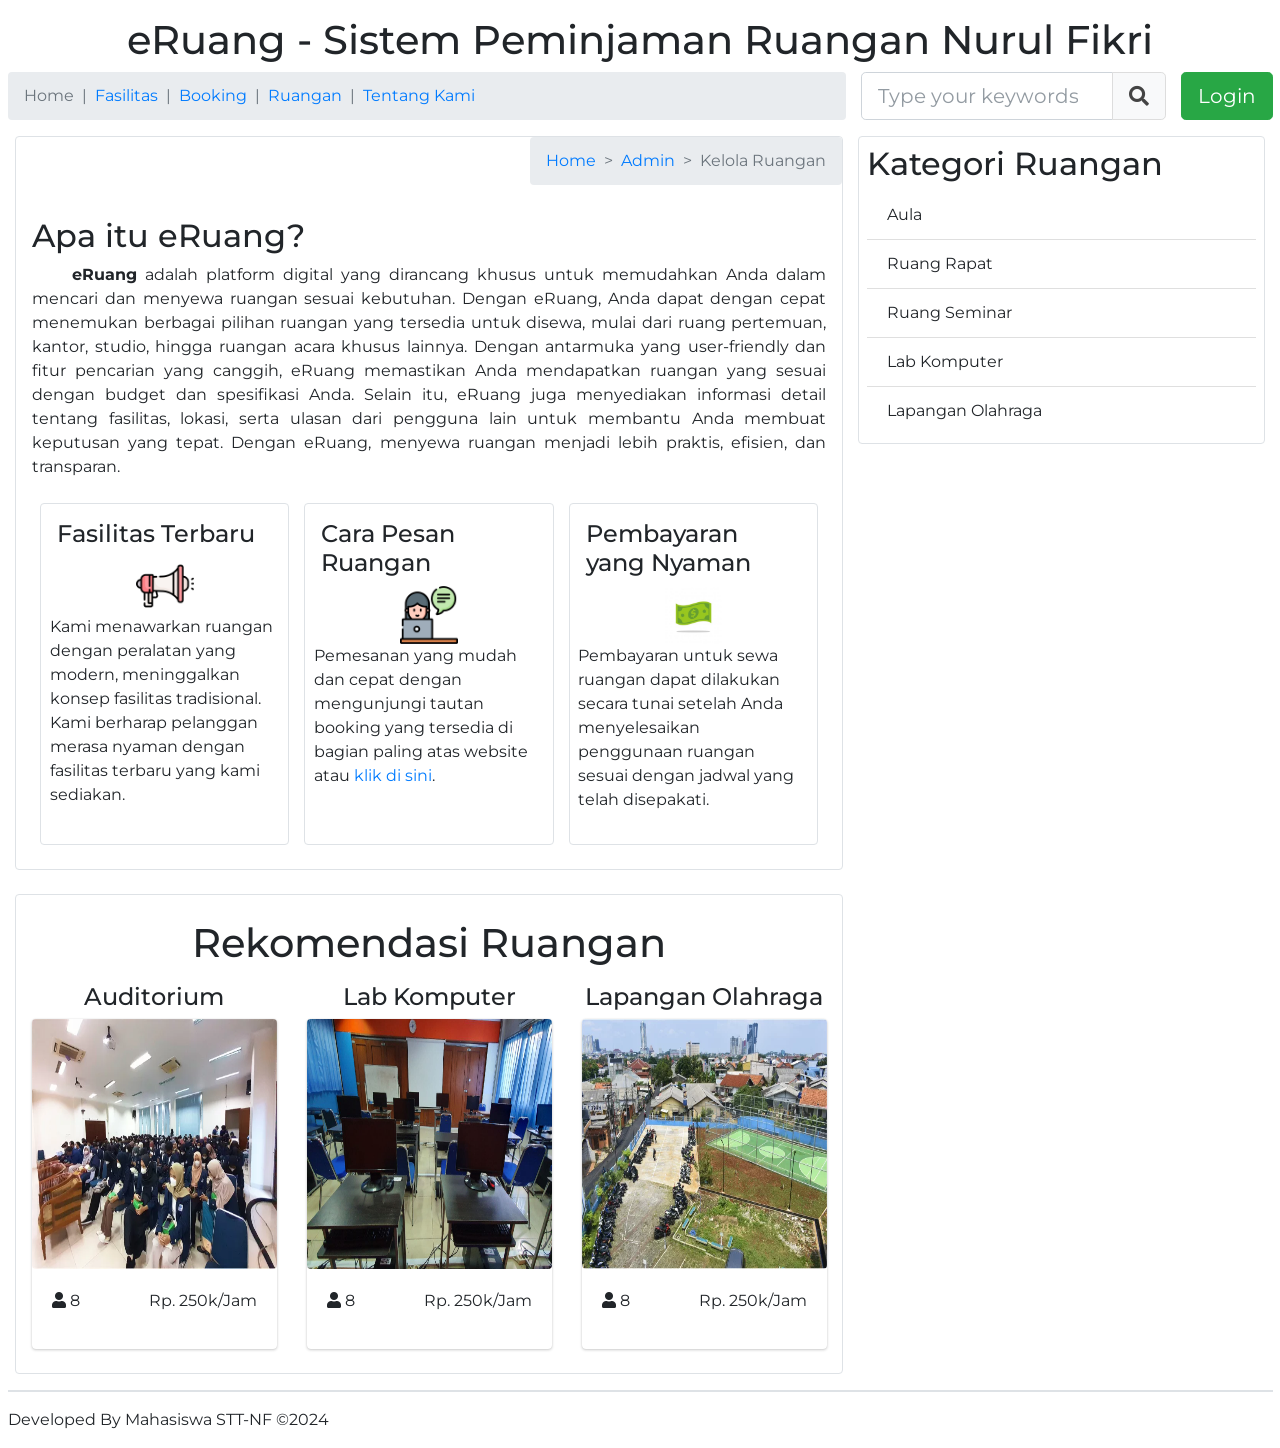
<file: index.html>
<!DOCTYPE html>
<html lang="en">
	<head>
		<meta charset="utf-8" />
		<meta name="viewport" content="width=device-width, initial-scale=1" />
		<title>Home - eRuang</title>
		<!-- Google Font: Source Sans Pro -->
		<link
			rel="stylesheet"
			href="https://fonts.googleapis.com/css?family=Source+Sans+Pro:300,400,400i,700&display=fallback"
		/>
		<!-- Font Awesome -->
		<link
			rel="stylesheet"
			href="assets/plugins/fontawesome-free/css/all.min.css"
		/>
		<!-- icheck bootstrap -->
		<link
			rel="stylesheet"
			href="assets/plugins/icheck-bootstrap/icheck-bootstrap.min.css"
		/>
		<!-- Theme style -->
		<link rel="stylesheet" href="assets/css/adminlte.min.css" />
		<link rel="icon" href="assets/img/logo.png" type="image/x-icon">
		<style>
			@media screen and (max-width: 1199px) {
				.col-xl-4.col-md-12 {
					margin-top: 18px;
				}
				.col-lg-3.col-md-4.ml-auto {
					margin-bottom: 15px;
				}
			}
			@media screen and (max-width: 575px) {
				.col-lg-1.col-md-2.col-sm-4 {
					margin-bottom: 15px;
				}
			}
			@media screen and (max-width: 991px) {
				.order-lg-1.order-sm-0.col-lg-4.col-sm-12 {
					margin-bottom: 20px;
				}
			}
		</style>
	</head>
	<body>
		<div class="container-fluid">
			<h1 class="text-center mt-3">
				eRuang - Sistem Peminjaman Ruangan Nurul Fikri
			</h1>
			<div class="row">
				<div class="col-lg-8 col-md-12">
					<nav style="--bs-breadcrumb-divider: '|'" aria-label="breadcrumb">
						<ol class="breadcrumb">
							<li class="breadcrumb-item"><a href="index.html" style="color: #6c757d;">Home</a></li>
							<li class="breadcrumb-item"><a href="fasilitas.html">Fasilitas</a></li>
							<li class="breadcrumb-item"><a href="booking.html">Booking</a></li>
							<li class="breadcrumb-item"><a href="daftar_ruang.html">Ruangan</a></li>
							<li class="breadcrumb-item"><a href="about.html">Tentang Kami</a></li>
						</ol>
					</nav>
				</div>
				<div class="col-lg-3 col-md-4 col-sm-8 ml-auto">
					<div class="input-group input-group-lg">
						<input
							type="search"
							class="form-control form-control-lg"
							placeholder="Type your keywords here"
						/>
						<div class="input-group-append">
							<button type="submit" class="btn btn-lg btn-default">
								<i class="fa fa-search"></i>
							</button>
						</div>
					</div>
				</div>
				<div class="col-lg-1 col-md-2 col-sm-4">
					<a href="login.html" class="btn btn-block btn-success btn-lg">
						Login
					</a>
				</div>
			</div>
			<div class="container-fluid">
				<div class="row">
					<div class="order-lg-0 order-sm-1 col-lg-8 col-sm-12">
						<div class="border rounded">
							<div class="row">
								<div class="col-12">
									<nav
										style="--bs-breadcrumb-divider: '>'"
										aria-label="breadcrumb" class="float-right"
									>
										<ol class="breadcrumb float-sm-right">
										<li class="breadcrumb-item"><a href="index.html">Home</a></li>
										<li class="breadcrumb-item active"><a href="daftar_ruang.html">Admin</a></li>
										<li class="breadcrumb-item active">Kelola Ruangan</li>
										</ol>
									</nav>
								</div>
							</div>
							<div class="p-3">
								<h2>Apa itu eRuang?</h2>
								<p style="text-indent: 40px;text-align: justify;"><b>eRuang</b> adalah platform digital yang dirancang khusus untuk memudahkan Anda dalam mencari dan menyewa ruangan sesuai kebutuhan. Dengan eRuang, Anda dapat dengan cepat menemukan berbagai pilihan ruangan yang tersedia untuk disewa, mulai dari ruang pertemuan, kantor, studio, hingga ruangan acara khusus lainnya. Dengan antarmuka yang user-friendly dan fitur pencarian yang canggih, eRuang memastikan Anda mendapatkan ruangan yang sesuai dengan budget dan spesifikasi Anda. Selain itu, eRuang juga menyediakan informasi detail tentang fasilitas, lokasi, serta ulasan dari pengguna lain untuk membantu Anda membuat keputusan yang tepat. Dengan eRuang, menyewa ruangan menjadi lebih praktis, efisien, dan transparan.</p>
								<div class="row p-2">
									<div class="col-xl-4 col-md-6">
										<div class="col-12 border rounded h-100 p-3">
											<h4>Fasilitas Terbaru</h4>
											<div class="row">
												<div class="d-flex">
													<img src="assets/img/new-facility.jpg" alt="" class="img-fluid w-25 ml-auto mr-auto">
												</div>
												<div class="" style="overflow-y: auto;">
													<p>Kami menawarkan ruangan dengan peralatan yang modern, meninggalkan konsep fasilitas tradisional. Kami berharap pelanggan merasa nyaman dengan fasilitas terbaru yang kami sediakan.</p>
												</div>
											</div>
										</div>
									</div>
									<div class="col-xl-4 col-md-6">
										<div class="col-12 border rounded h-100 p-3">
											<h4>Cara Pesan Ruangan</h4>
											<div class="row">
												<div class="d-flex">
													<img src="assets/img/cara-pesan.jpg" alt="" class="img-fluid w-25 ml-auto mr-auto">
												</div>
												<div class="">
													<p>Pemesanan yang mudah dan cepat dengan mengunjungi tautan booking yang tersedia di bagian paling atas website atau <a href="booking.html">klik di sini</a>.</p>
												</div>
											</div>
										</div>
									</div>
									<div class="col-xl-4 col-md-12">
										<div class="col-12 border rounded h-100 p-3">
											<h4>Pembayaran yang Nyaman</h4>
											<div class="row">
												<div class="d-flex">
													<img src="assets/img/pembayaran.jpg" alt="" class="img-fluid w-25 ml-auto mr-auto">
												</div>
												<div class="">
													<p>Pembayaran untuk sewa ruangan dapat dilakukan secara tunai setelah Anda menyelesaikan penggunaan ruangan sesuai dengan jadwal yang telah disepakati.</p>
												</div>
											</div>
										</div>
									</div>
								</div>
							</div>
						</div>
						<div class="border rounded mt-4">
							<h1 class="text-center mt-4">Rekomendasi Ruangan</h1>
							<div class="row p-2">
								<div class="col-lg-4 col-md-6">
									<div class="col-12">
										<h4 class="text-center">Auditorium</h4>
										<div class="card">
											<img
												src="assets/img/uploads/Audit-2-jpg.webp"
												class="card-img-top rounded"
												alt="..." height="250px" width="100px"
											/>
											<div class="card-body">
												<div class="card-text d-flex justify-content-between">
													<p><i class="fa fa-solid fa-user"></i> 8</p>
													<p>Rp. 250k/Jam</p>
												</div>
											</div>
										</div>
									</div>
								</div>
								<div class="col-lg-4 col-md-6">
									<div class="col-12">
										<h4 class="text-center">Lab Komputer</h4>
										<div class="card">
											<img src="assets/img/uploads/lab-komputer1.jpg" class="card-img-top rounded" alt="..." height="250px" width="100px">
											<div class="card-body">
												<div class="card-text d-flex justify-content-between">
													<p><i class="fa fa-solid fa-user"></i> 8</p>
													<p>Rp. 250k/Jam</p>
												</div>
											</div>
										</div>
									</div>
								</div>
								<div class="col-lg-4 col-md-6">
									<div class="col-12">
										<h4 class="text-center">Lapangan Olahraga</h4>
										<div class="card">
											<img src="assets/img/uploads/lapangan1.webp" class="card-img-top rounded" alt="..." height="250px" width="100px">
											<div class="card-body">
												<div class="card-text d-flex justify-content-between">
													<p><i class="fa fa-solid fa-user"></i> 8</p>
													<p>Rp. 250k/Jam</p>
												</div>
											</div>
										</div>
									</div>
								</div>
							</div>
						</div>
					</div>
					<div class="order-lg-1 order-sm-0 col-lg-4 col-sm-12">
						<div class="container-fluid border rounded p-2">
							<h2>Kategori Ruangan</h2>
							<ul class="list-group list-group-flush">
								<li class="list-group-item">Aula</li>
								<li class="list-group-item">Ruang Rapat</li>
								<li class="list-group-item">Ruang Seminar</li>
								<li class="list-group-item">Lab Komputer</li>
								<li class="list-group-item">Lapangan Olahraga</li>
							</ul>
						</div>
					</div>
				</div>
			</div>
			<footer>
				<hr class="border">
				<p>Developed By Mahasiswa STT-NF &copy;2024</p>
			</footer>
		</div>
		<script src="assets/plugins/jquery/jquery.min.js"></script>
		<!-- Bootstrap 4 -->
		<script src="assets/plugins/bootstrap/js/bootstrap.bundle.min.js"></script>
		<!-- AdminLTE App -->
		<script src="assets/js/adminlte.min.js"></script>
        <script src="js/cekLogin.js"></script>
	</body>
</html>
</file>
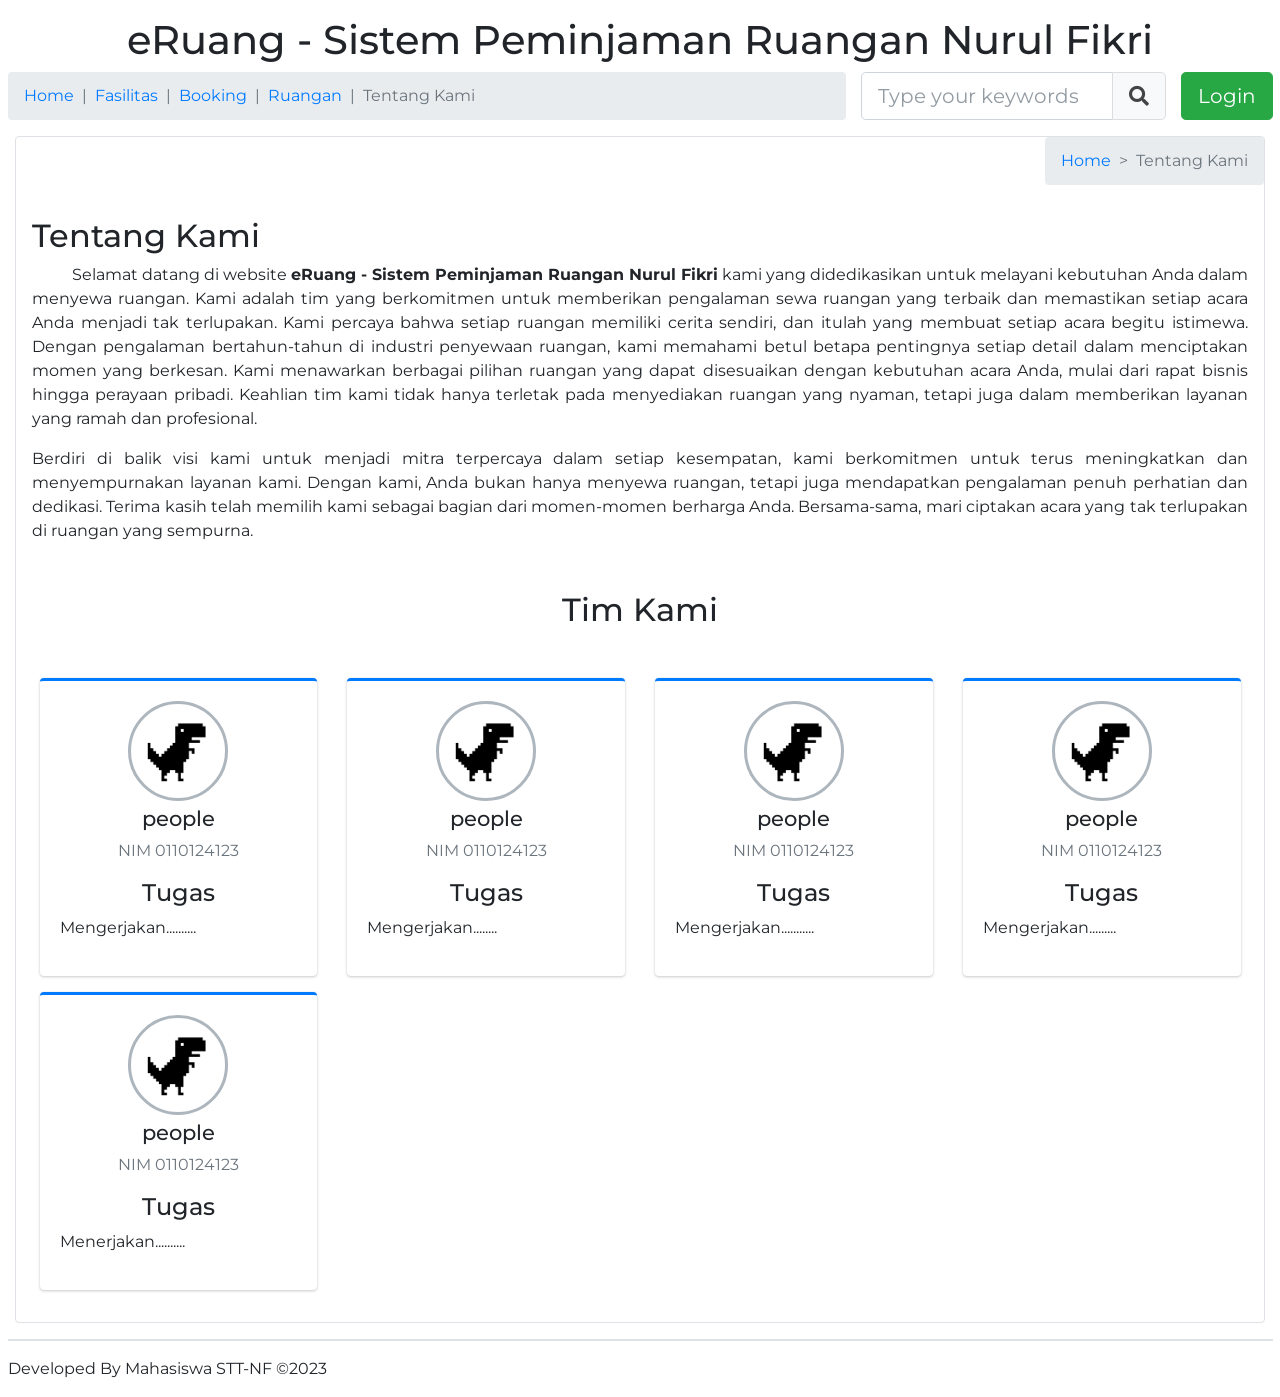
<file: about.html>
<!DOCTYPE html>
<html lang="en">
	<head>
		<meta charset="utf-8" />
		<meta name="viewport" content="width=device-width, initial-scale=1" />
		<title>Tentang Kami - eRuang</title>
		<!-- Google Font: Source Sans Pro -->
		<link
			rel="stylesheet"
			href="https://fonts.googleapis.com/css?family=Source+Sans+Pro:300,400,400i,700&display=fallback"
		/>
		<!-- Font Awesome -->
		<link
			rel="stylesheet"
			href="assets/plugins/fontawesome-free/css/all.min.css"
		/>
		<!-- icheck bootstrap -->
		<link
			rel="stylesheet"
			href="assets/plugins/icheck-bootstrap/icheck-bootstrap.min.css"
		/>
		<!-- Theme style -->
		<link rel="stylesheet" href="assets/css/adminlte.min.css" />
		<link rel="icon" href="assets/img/logo.png" type="image/x-icon">
		<style>
			.image-profile {
				border: 3px solid #adb5bd;
				border-radius: 50%;
				margin: 0 auto;
				padding: 3px;
				width: 100px;
				height: 100px;
			}
			@media screen and (max-width: 1199px) {
				.col-xl-4.col-md-12 {
					margin-top: 18px;
				}
				.col-lg-3.col-md-4.ml-auto {
					margin-bottom: 15px;
				}
			}
			@media screen and (max-width: 575px) {
				.col-lg-1.col-md-2.col-sm-4 {
					margin-bottom: 15px;
				}
			}
			@media screen and (max-width: 991px) {
				.order-lg-1.order-sm-0.col-lg-4.col-sm-12 {
					margin-bottom: 20px;
				}
			}
		</style>
	</head>
	<body>
		<div class="container-fluid">
			<h1 class="text-center mt-3">
				eRuang - Sistem Peminjaman Ruangan Nurul Fikri
			</h1>
			<div class="row">
				<div class="col-lg-8 col-md-12">
					<nav style="--bs-breadcrumb-divider: '|'" aria-label="breadcrumb">
						<ol class="breadcrumb">
							<li class="breadcrumb-item"><a href="index.html">Home</a></li>
							<li class="breadcrumb-item"><a href="fasilitas.html">Fasilitas</a></li>
							<li class="breadcrumb-item"><a href="booking.html">Booking</a></li>
							<li class="breadcrumb-item"><a href="daftar_ruang.html">Ruangan</a></li>
							<li class="breadcrumb-item"><a href="about.html" style="color: #6c757d;">Tentang Kami</a></li>
						</ol>
					</nav>
				</div>
				<div class="col-lg-3 col-md-4 col-sm-8 ml-auto">
					<div class="input-group input-group-lg">
						<input
							type="search"
							class="form-control form-control-lg"
							placeholder="Type your keywords here"
						/>
						<div class="input-group-append">
							<button type="submit" class="btn btn-lg btn-default">
								<i class="fa fa-search"></i>
							</button>
						</div>
					</div>
				</div>
				<div class="col-lg-1 col-md-2 col-sm-4">
					<a href="login.html" class="btn btn-block btn-success btn-lg">
						Login
					</a>
				</div>
			</div>
			<div class="container-fluid">
				<div class="row">
					<div class="col-12">
						<div class="border rounded">
							<div class="row">
								<div class="col-12">
									<nav
										style="--bs-breadcrumb-divider: '>'"
										aria-label="breadcrumb" class="float-right"
									>
										<ol class="breadcrumb float-sm-right">
										<li class="breadcrumb-item"><a href="index.html">Home</a></li>
										<li class="breadcrumb-item active">Tentang Kami</li>
										</ol>
									</nav>
								</div>
							</div>
							<div class="p-3">
                                <div class="about text-justify">
                                    <h2>Tentang Kami</h2>
                                    <p style="text-indent: 40px;">Selamat datang di website <b>eRuang - Sistem Peminjaman Ruangan Nurul Fikri</b> kami yang didedikasikan untuk melayani kebutuhan Anda dalam menyewa ruangan. Kami adalah tim yang berkomitmen untuk memberikan pengalaman sewa ruangan yang terbaik dan memastikan setiap acara Anda menjadi tak terlupakan. Kami percaya bahwa setiap ruangan memiliki cerita sendiri, dan itulah yang membuat setiap acara begitu istimewa. Dengan pengalaman bertahun-tahun di industri penyewaan ruangan, kami memahami betul betapa pentingnya setiap detail dalam menciptakan momen yang berkesan. Kami menawarkan berbagai pilihan ruangan yang dapat disesuaikan dengan kebutuhan acara Anda, mulai dari rapat bisnis hingga perayaan pribadi. Keahlian tim kami tidak hanya terletak pada menyediakan ruangan yang nyaman, tetapi juga dalam memberikan layanan yang ramah dan profesional.</p>
                                    <p>Berdiri di balik visi kami untuk menjadi mitra terpercaya dalam setiap kesempatan, kami berkomitmen untuk terus meningkatkan dan menyempurnakan layanan kami. Dengan kami, Anda bukan hanya menyewa ruangan, tetapi juga mendapatkan pengalaman penuh perhatian dan dedikasi. Terima kasih telah memilih kami sebagai bagian dari momen-momen berharga Anda. Bersama-sama, mari ciptakan acara yang tak terlupakan di ruangan yang sempurna.</p>
                                </div>
                                <div class="our-team mt-5">
                                    <h2 class="text-center mb-5">Tim Kami</h2>
                                    <div class="row">
                                        <div class="col-lg-3 col-md-6">
                                            <div class="col-12">
                                                <div class="card card-primary card-outline">
                                                    <div class="card-body box-profile">
                                                      <div class="text-center">
                                                        <img class="image-profile" src="assets/img/dino.png" width="200px" height="200px" alt="User profile picture">
                                                      </div>
                                      
                                                      <h3 class="profile-username text-center">people</h3>
                                                      <p class="text-center text-muted">NIM 0110124123</p>
                                                      <h4 class="text-center">
                                                        Tugas
                                                      </h4>
                                                      <p class="text-justify">Mengerjakan..........</p>
                                                    </div>
                                                    <!-- /.card-body -->
                                                </div>
                                            </div>
                                        </div>
                                        <div class="col-lg-3 col-md-6">
                                            <div class="col-12">
                                                <div class="card card-primary card-outline">
                                                    <div class="card-body box-profile">
                                                      <div class="text-center">
                                                        <img class="image-profile" src="assets/img/dino.png" alt="User profile picture">
                                                      </div>
                                      
                                                      <h3 class="profile-username text-center">people</h3>
                                                      <p class="text-center text-muted">NIM 0110124123</p>
                                                      <h4 class="text-center">
                                                        Tugas
                                                      </h4>
                                                      <p class="text-justify">Mengerjakan........</p>
                                                    </div>
                                                    <!-- /.card-body -->
                                                </div>
                                            </div>
                                        </div>
                                        <div class="col-lg-3 col-md-6">
                                            <div class="col-12">
                                                <div class="card card-primary card-outline">
                                                    <div class="card-body box-profile">
                                                      <div class="text-center">
                                                        <img class="image-profile" src="assets/img/dino.png" alt="User profile picture">
                                                      </div>
                                      
                                                      <h3 class="profile-username text-center">people</h3>
                                                      <p class="text-center text-muted">NIM 0110124123</p>
                                                      <h4 class="text-center">
                                                        Tugas
                                                      </h4>
                                                      <p class="text-justify">Mengerjakan...........</p>
                                                    </div>
                                                    <!-- /.card-body -->
                                                </div>
                                            </div>
                                        </div>
                                        <div class="col-lg-3 col-md-6">
                                            <div class="col-12">
                                                <div class="card card-primary card-outline">
                                                    <div class="card-body box-profile">
                                                      <div class="text-center">
                                                        <img class="image-profile" src="assets/img/dino.png" alt="User profile picture">
                                                      </div>
                                      
                                                      <h3 class="profile-username text-center">people</h3>
                                                      <p class="text-center text-muted">NIM 0110124123</p>
                                                      <h4 class="text-center">
                                                        Tugas
                                                      </h4>
                                                      <p class="text-justify">Mengerjakan.........</p>
                                                    </div>
                                                    <!-- /.card-body -->
                                                </div>
                                            </div>
                                        </div>
                                        <div class="col-lg-3 col-md-6">
                                            <div class="col-12">
                                                <div class="card card-primary card-outline">
                                                    <div class="card-body box-profile">
                                                      <div class="text-center">
                                                        <img class="image-profile" src="assets/img/dino.png" alt="User profile picture">
                                                      </div>
                                      
                                                      <h3 class="profile-username text-center">people</h3>
                                                      <p class="text-center text-muted">NIM 0110124123</p>
                                                      <h4 class="text-center">
                                                        Tugas
                                                      </h4>
                                                      <p class="text-justify">Menerjakan..........</p>
                                                    </div>
                                                    <!-- /.card-body -->
                                                </div>
                                            </div>
                                        </div>
                                    </div>
                                </div>
							</div>
						</div>
					</div>
				</div>
			</div>
			<footer>
				<hr class="border">
				<p>Developed By Mahasiswa STT-NF &copy;2023</p>
			</footer>
		</div>
		<script src="assets/plugins/jquery/jquery.min.js"></script>
		<!-- Bootstrap 4 -->
		<script src="assets/plugins/bootstrap/js/bootstrap.bundle.min.js"></script>
		<!-- AdminLTE App -->
		<script src="assets/js/adminlte.min.js"></script>
		<script src="js/cekLogin.js"></script>
	</body>
</html>
</file>
